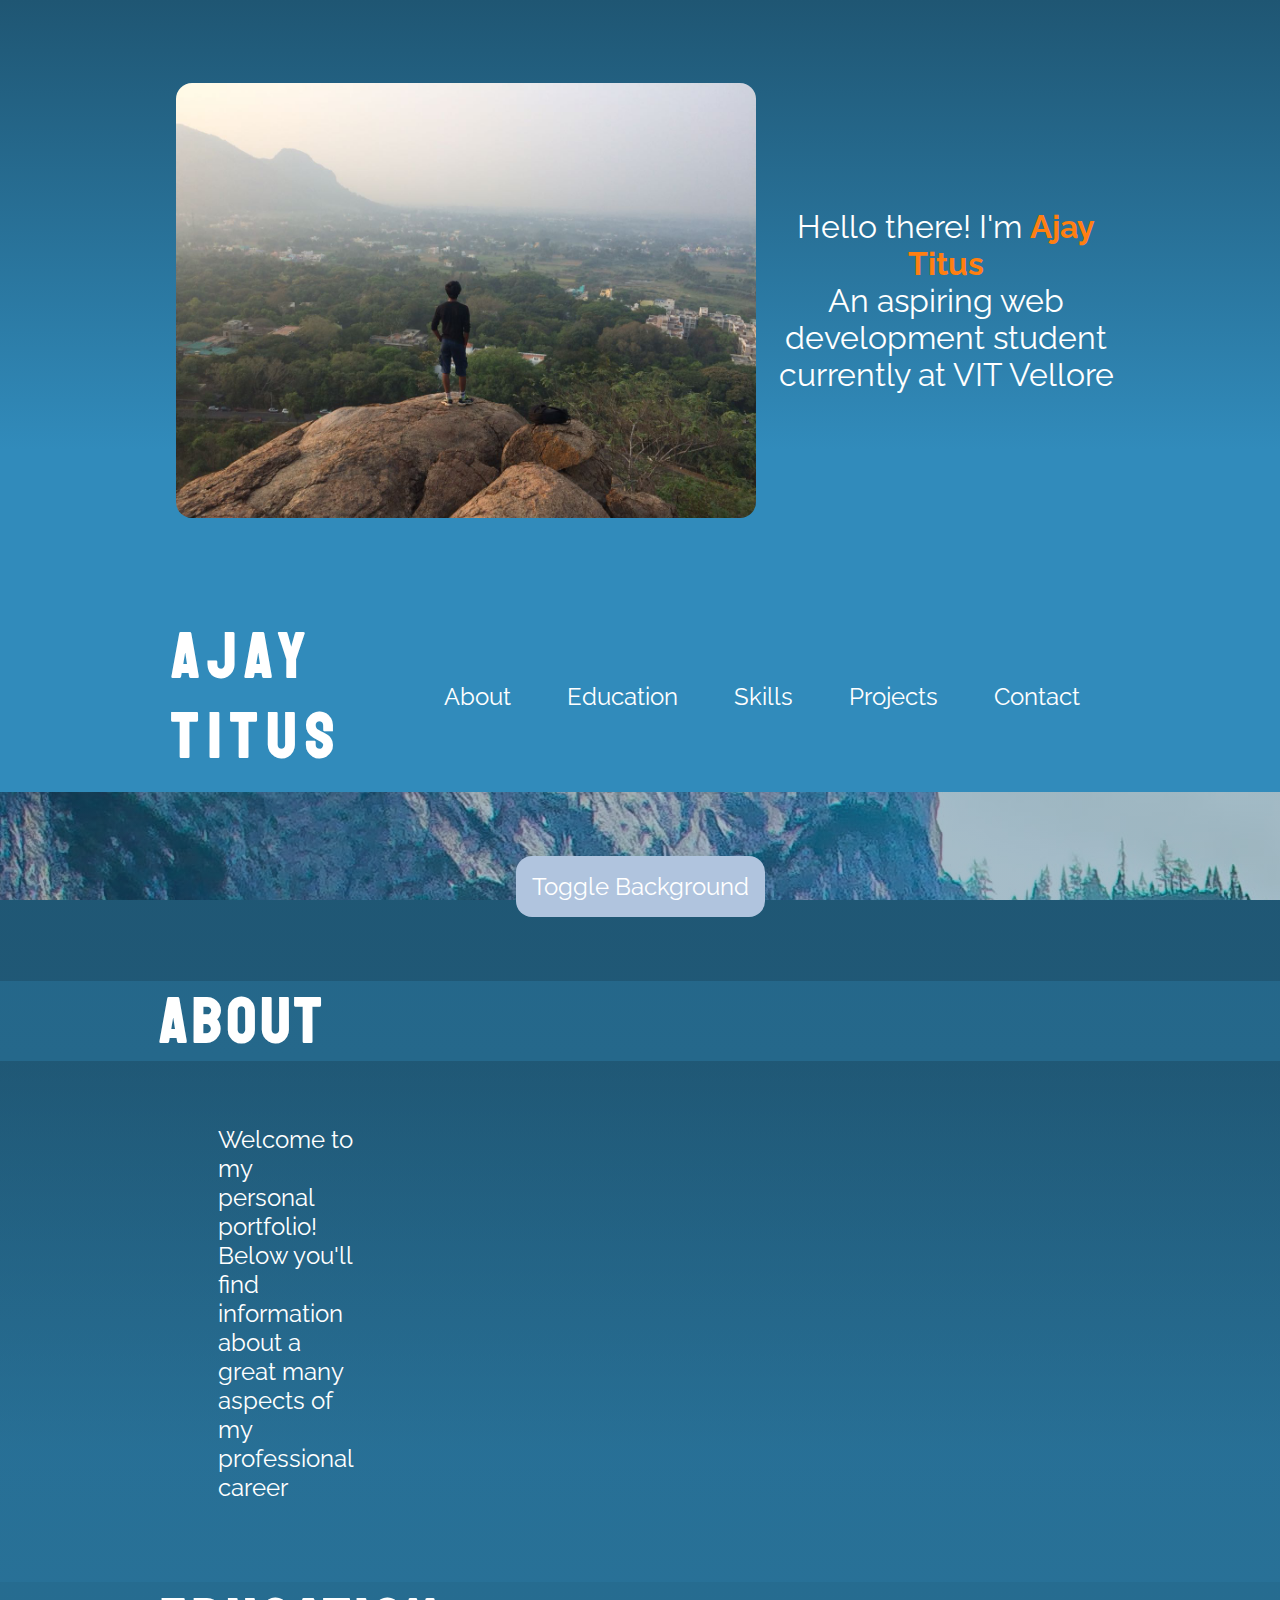
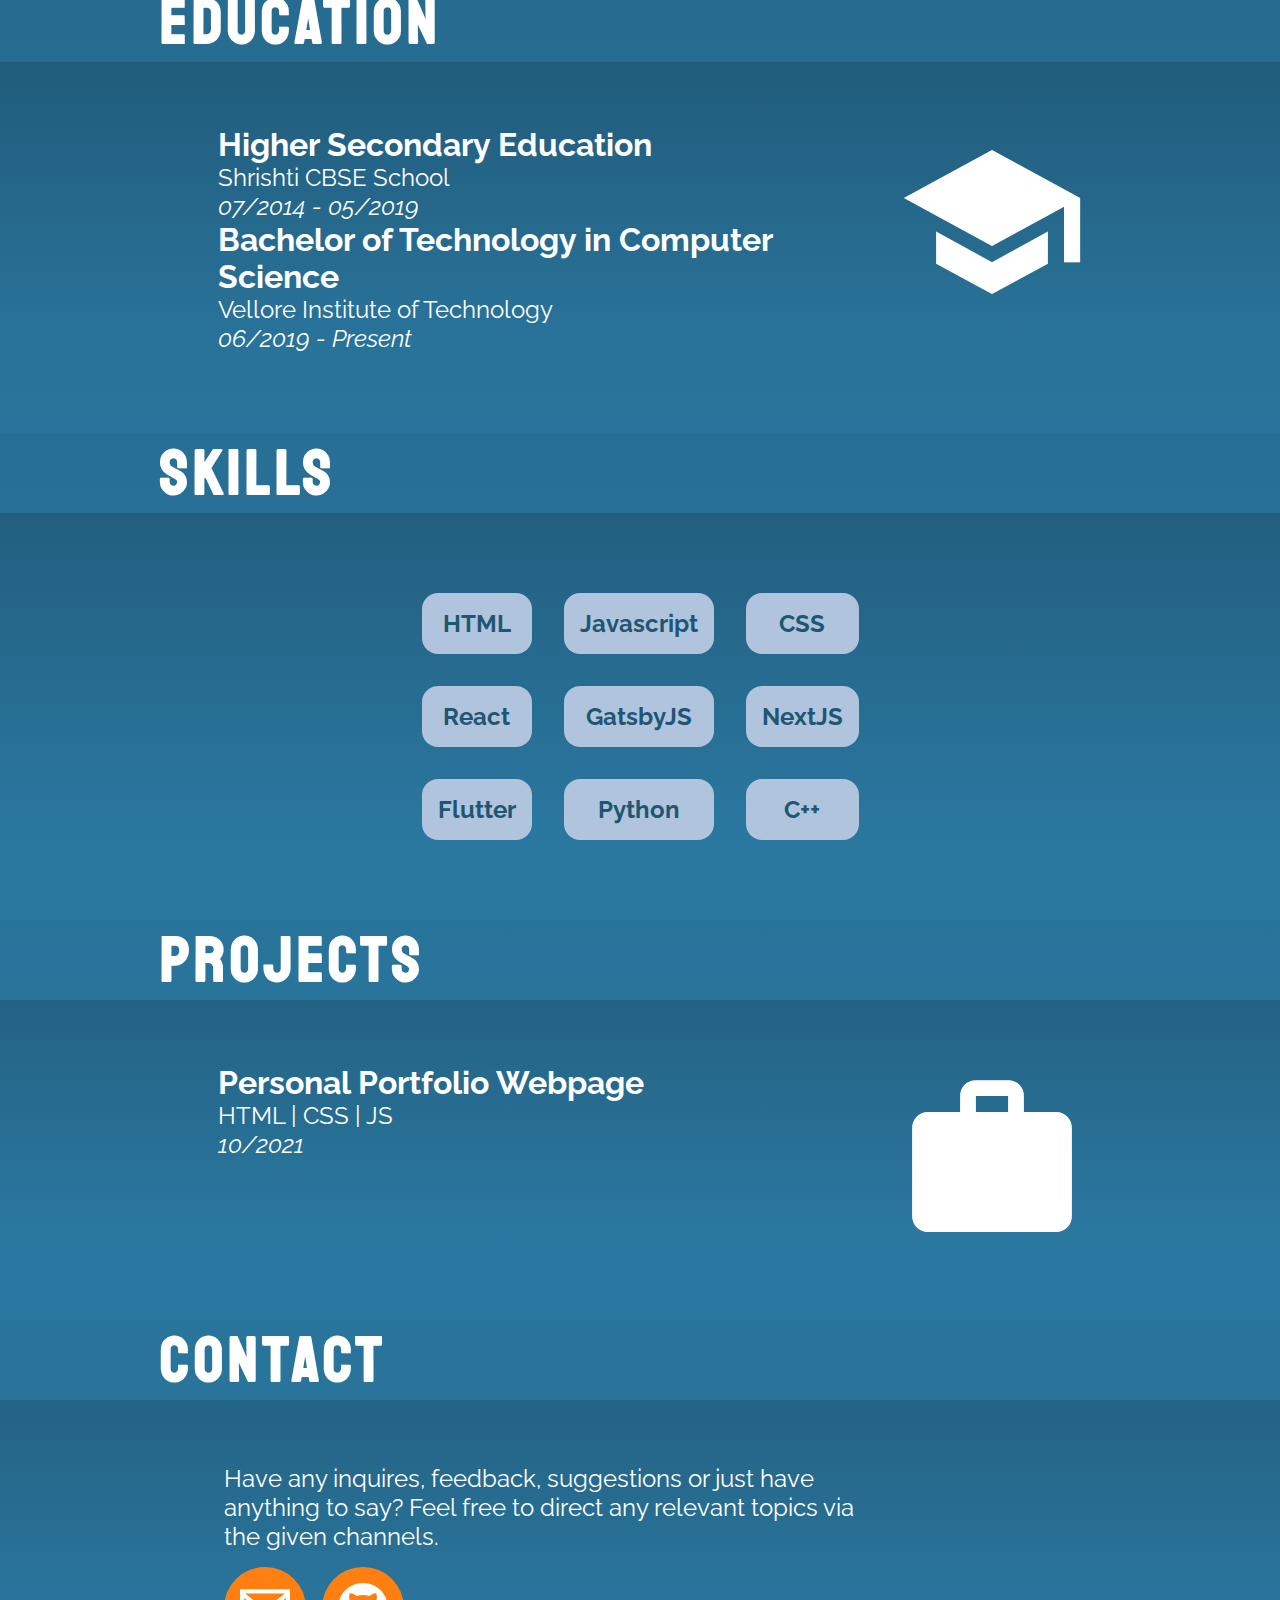
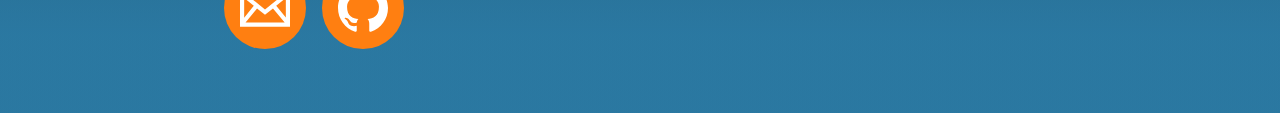
<file: index.html>
<!DOCTYPE html>
<html lang="en">
<head>
    <meta charset="UTF-8">
    <meta http-equiv="X-UA-Compatible" content="IE=edge">
    <meta name="viewport" content="width=device-width, initial-scale=1.0">
    <title>Ajay Titus</title>
    <link rel="icon" href="./images/profile_picture.png">
    <link type="text/css" rel="stylesheet" href="./styles/global.css">
    <link type="text/css" rel="stylesheet" href="./styles/nav.css">
    <link type="text/css" rel="stylesheet" href="./styles/about.css">
    <link type="text/css" rel="stylesheet" href="./styles/education.css">
    <link type="text/css" rel="stylesheet" href="./styles/skills.css">
    <link type="text/css" rel="stylesheet" href="./styles/projects.css">
    <link type="text/css" rel="stylesheet" href="./styles/contact.css">

    <link href="https://fonts.googleapis.com/icon?family=Material+Icons"rel="stylesheet">
    
</head>
<body class="container">
    <div class="header">
        <div class="headerItems">
            <img src="./images/front.jpg" alt="Header Image">
            <p>
                Hello there! I'm <strong>Ajay Titus</strong>  <br> An aspiring web development student currently at VIT Vellore
            </p>
        </div>
    </div>
    <div class="nav">
        <div class="navContents">
            <a href="#">
                <strong>AJAY TITUS</strong>
            </a>

            <div class="navLinks">
                <ul>
                    <li>
                        <a href="#about">About</a>
                    </li>
                    <li>
                        <a href="#education">Education</a>
                    </li>
                    <li>
                        <a href="#skills">Skills</a>
                    </li>
                    <li>
                        <a href="#projects">Projects</a>
                    </li>
                    <li>
                        <a href="#contact">Contact</a>
                    </li>
                </ul>
            </div>
        </div>
    </div>
    <div class="contents bg-img" id="contents">

        <div class="bgToggle">
            <button class="button" id="toggle">Toggle Background</button>
        </div>

        <div class="subHeading">
            <strong>ABOUT</strong>
        </div>
        <div class="about" id="about">
            <div class="subContent">
                <div class="text">
                    <p>
                        Welcome to my personal portfolio! Below you'll find information about a great many aspects of my professional career
                    </p>
                </div>
                <span class="material-icons">flutter_dash</span>
            </div>
        </div>

        <div class="subHeading">
            <strong>EDUCATION</strong>
        </div>
        <div class="education" id="education">
            <div class="subContent">
                <div class="text">
                    <p><strong>Higher Secondary Education</strong> <br> Shrishti CBSE School <br> <i>07/2014 - 05/2019</i></p>
                    <p><strong>Bachelor of Technology in Computer Science</strong> <br> Vellore Institute of Technology <br> <i>06/2019 - Present</i></p>
                </div>

                <span class="material-icons">school</span>
            </div>
        </div>

        <div class="subHeading">
            <strong>SKILLS</strong>
        </div>
        <div class="skills" id="skills">
            <div class="tags">
                <div class="tag">HTML</div>
                <div class="tag">Javascript</div>
                <div class="tag">CSS</div>
                <div class="tag">React</div>
                <div class="tag">GatsbyJS</div>
                <div class="tag">NextJS</div>
                <div class="tag">Flutter</div>
                <div class="tag">Python</div>
                <div class="tag">C++</div>
            </div>
        </div>

        <div class="subHeading">
            <strong>PROJECTS</strong>
        </div>
        <div class="projects" id="projects">
            <div class="subContent">
                <div class="text">
                    <a target="_blank" href="https://github.com/JayakumarClassroom/fs_21_22_cse3002_eth_g1_iwp-ajaytitus1386/tree/main/Digital%20Assignment%20-%201"><strong>Personal Portfolio Webpage</strong> <br> HTML | CSS | JS <br> <i>10/2021</i></a>
                </div>

                <span class="material-icons">work</span>
            </div>
        </div>

        <div class="subHeading">
            <strong>Contact</strong>
        </div>
        <div class="contact" id="contact">
            <div class="subContent">
                <p>Have any inquires, feedback, suggestions or just have anything to say? Feel free to direct any relevant topics via the given channels.</p>
                <div class="icons">
                    <a class="icon" href="mailto:ajaygeorge.titus2019@vitstudent.ac.in" target="_blank" rel="noreferrer">
                        <svg fill="inherit" xmlns="http://www.w3.org/2000/svg" viewBox="0 0 24 24">
                            <path d="M0 3v18h24v-18h-24zm6.623 7.929l-4.623 5.712v-9.458l4.623 3.746zm-4.141-5.929h19.035l-9.517 7.713-9.518-7.713zm5.694 7.188l3.824 3.099 3.83-3.104 5.612 6.817h-18.779l5.513-6.812zm9.208-1.264l4.616-3.741v9.348l-4.616-5.607z"/>
                        </svg>
                    </a>

                    <a class="icon" href="https://github.com/ajaytitus1386" target="_blank" rel="noreferrer">
                        <svg fill="inherit" xmlns="http://www.w3.org/2000/svg" viewBox="0 0 24 24">
                            <path d="M12 0c-6.626 0-12 5.373-12 12 0 5.302 3.438 9.8 8.207 11.387.599.111.793-.261.793-.577v-2.234c-3.338.726-4.033-1.416-4.033-1.416-.546-1.387-1.333-1.756-1.333-1.756-1.089-.745.083-.729.083-.729 1.205.084 1.839 1.237 1.839 1.237 1.07 1.834 2.807 1.304 3.492.997.107-.775.418-1.305.762-1.604-2.665-.305-5.467-1.334-5.467-5.931 0-1.311.469-2.381 1.236-3.221-.124-.303-.535-1.524.117-3.176 0 0 1.008-.322 3.301 1.23.957-.266 1.983-.399 3.003-.404 1.02.005 2.047.138 3.006.404 2.291-1.552 3.297-1.23 3.297-1.23.653 1.653.242 2.874.118 3.176.77.84 1.235 1.911 1.235 3.221 0 4.609-2.807 5.624-5.479 5.921.43.372.823 1.102.823 2.222v3.293c0 .319.192.694.801.576 4.765-1.589 8.199-6.086 8.199-11.386 0-6.627-5.373-12-12-12z"/>
                        </svg>
                    </a>

                </div>
            </div>
        </div>

    </div>
    <script src="./js/index.js"></script>
</body>

</html>
</file>
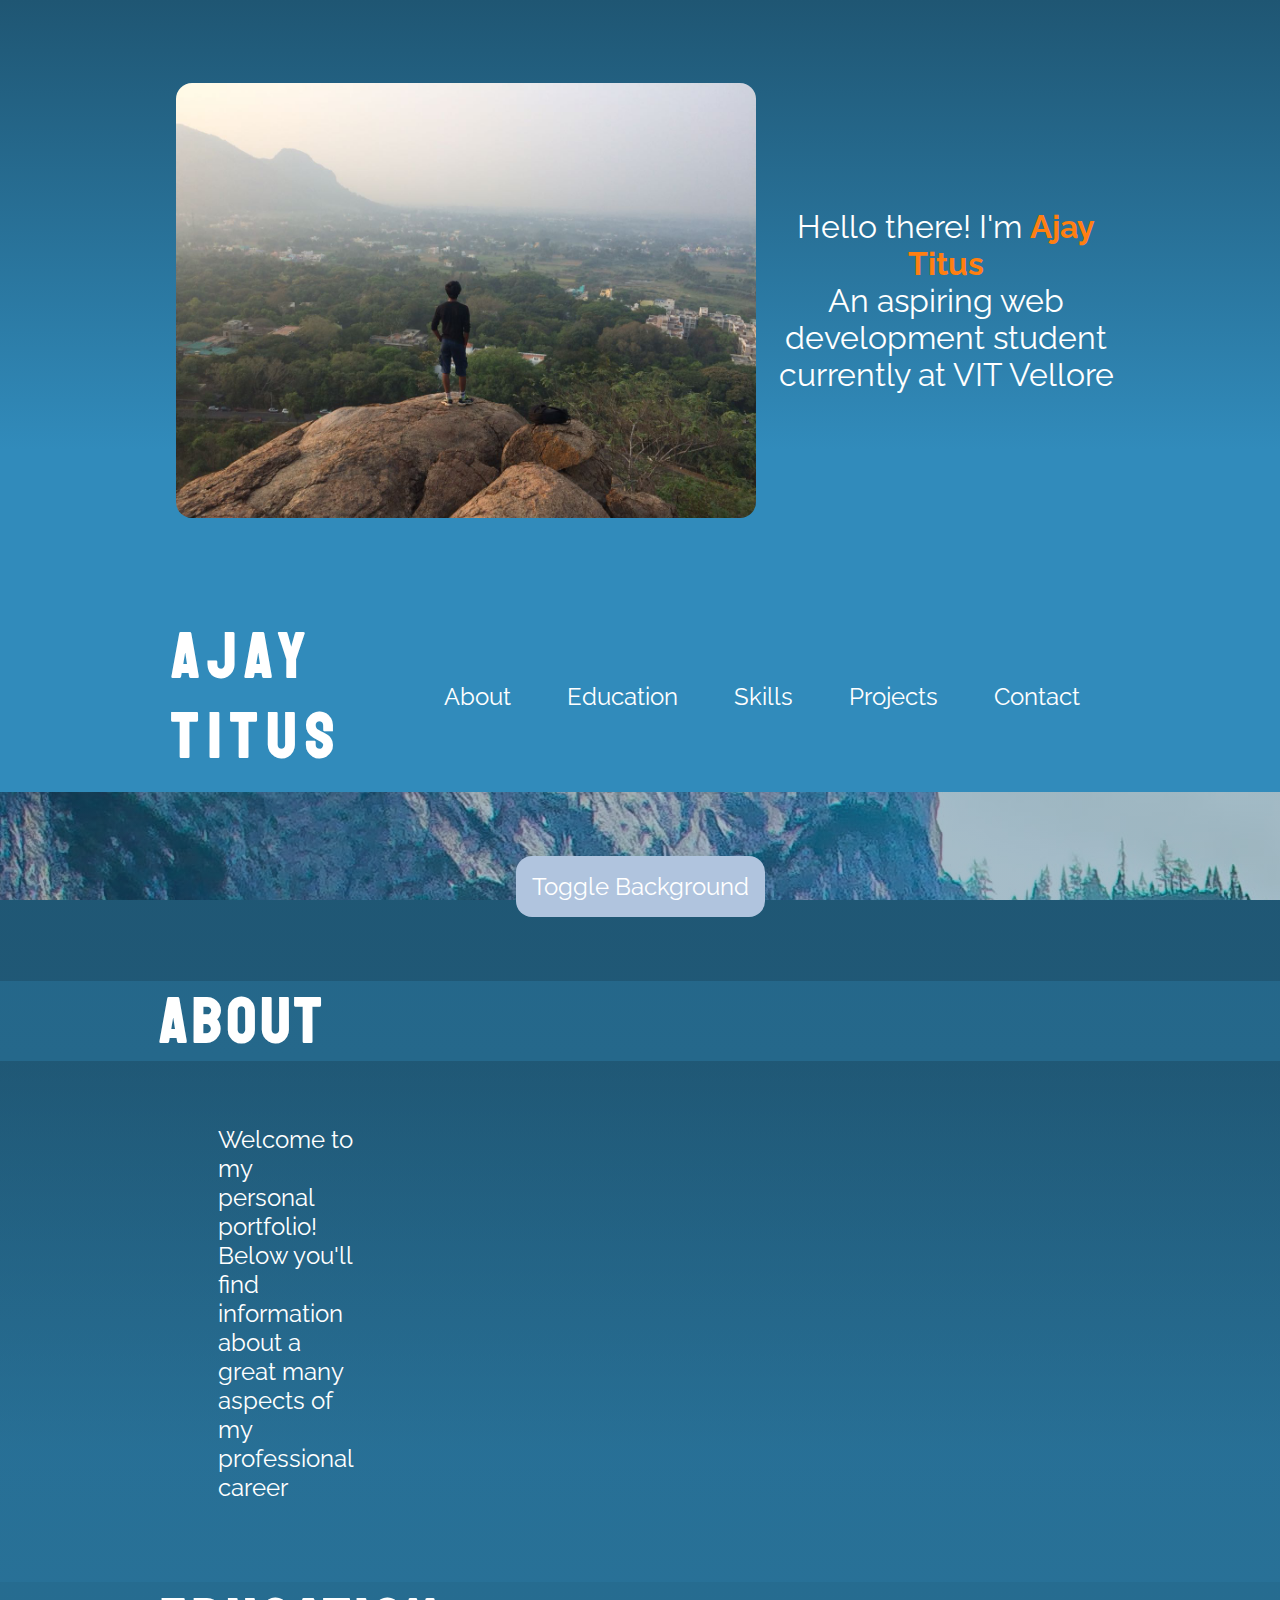
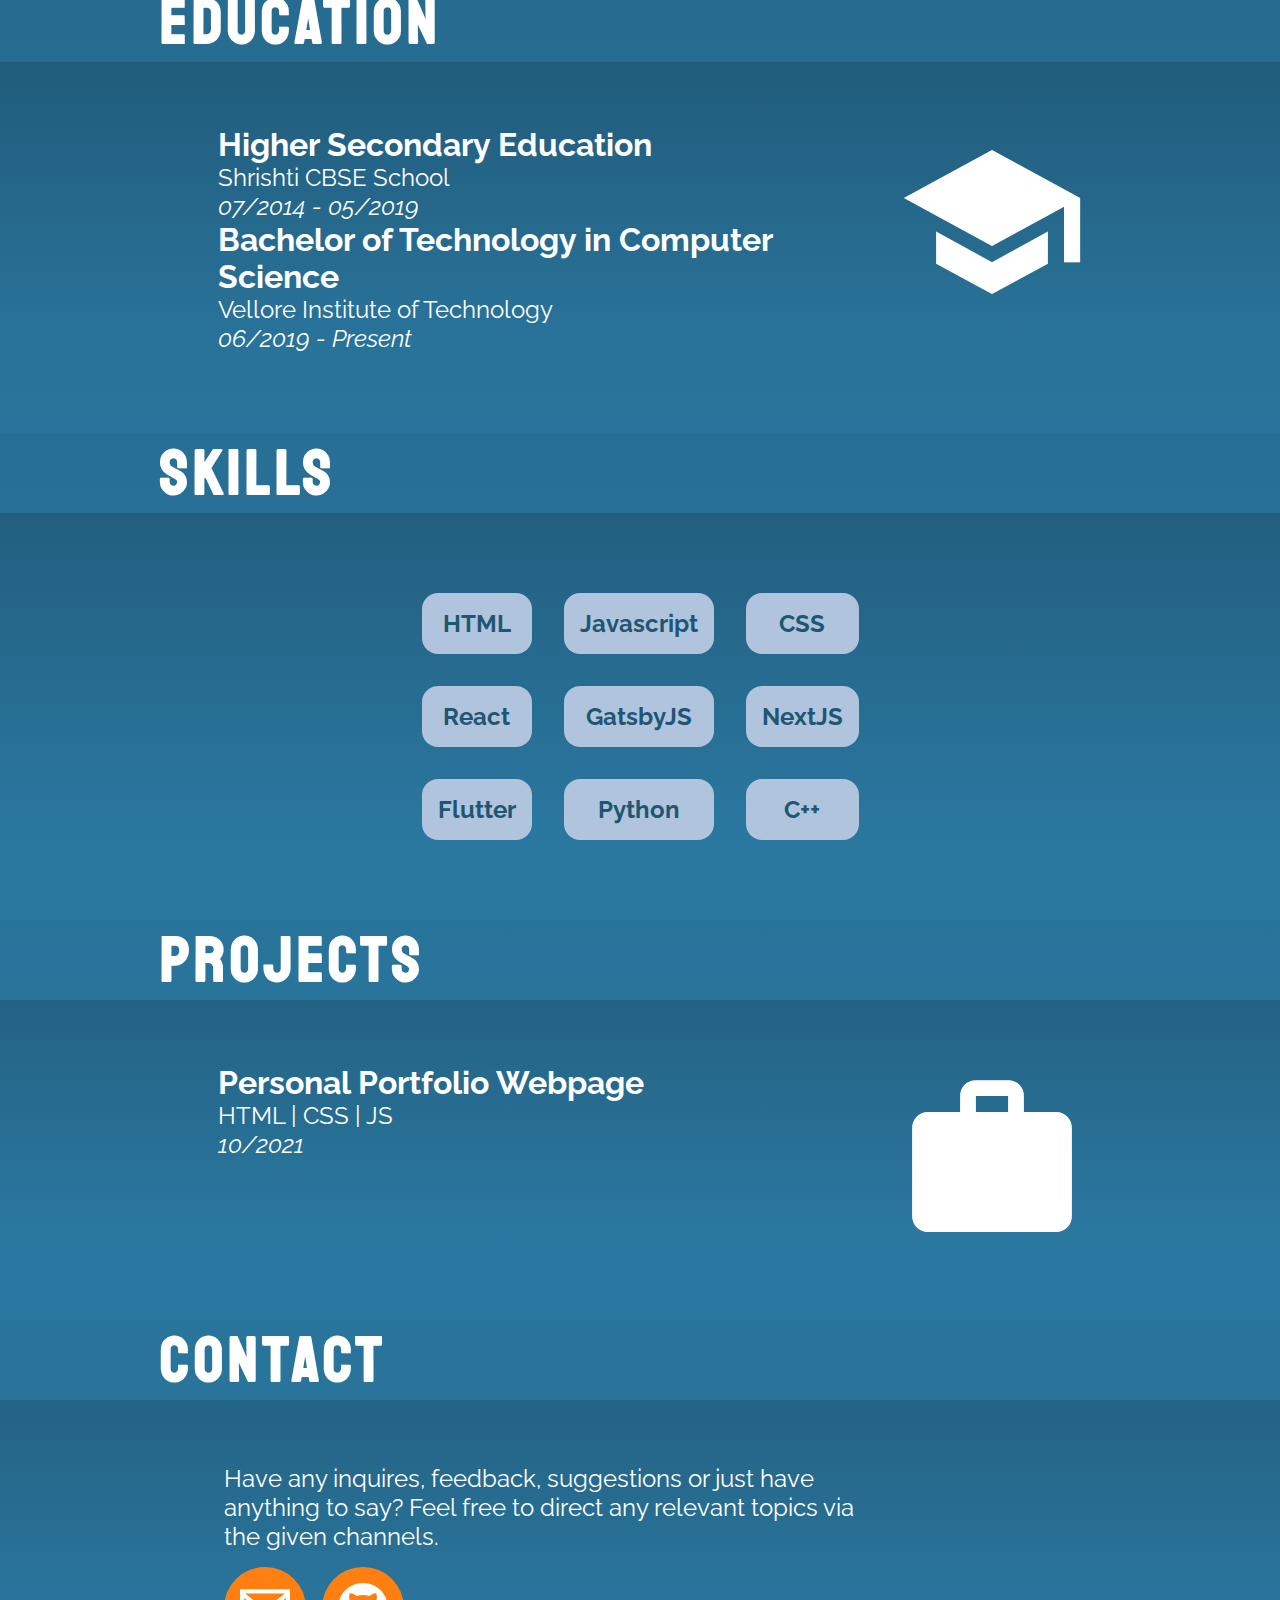
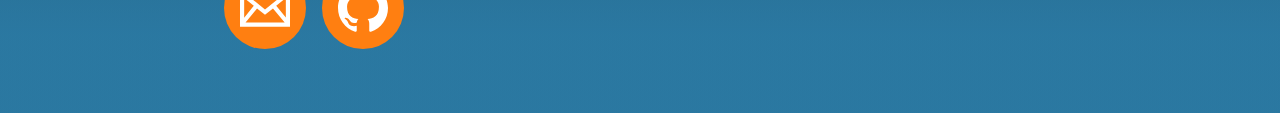
<file: src/index.html>
<!DOCTYPE html>
<html lang="en">
<head>
    <meta charset="UTF-8">
    <meta http-equiv="X-UA-Compatible" content="IE=edge">
    <meta name="viewport" content="width=device-width, initial-scale=1.0">
    <title>Ajay Titus</title>
    <link rel="icon" href="../images/profile_picture.png">
    <link type="text/css" rel="stylesheet" href="../styles/global.css">
    <link type="text/css" rel="stylesheet" href="../styles/nav.css">
    <link type="text/css" rel="stylesheet" href="../styles/about.css">
    <link type="text/css" rel="stylesheet" href="../styles/education.css">
    <link type="text/css" rel="stylesheet" href="../styles/skills.css">
    <link type="text/css" rel="stylesheet" href="../styles/projects.css">
    <link type="text/css" rel="stylesheet" href="../styles/contact.css">

    <link href="https://fonts.googleapis.com/icon?family=Material+Icons"rel="stylesheet">
    
</head>
<body class="container">
    <div class="header">
        <div class="headerItems">
            <img src="../images/front.jpg" alt="Header Image">
            <p>
                Hello there! I'm <strong>Ajay Titus</strong>  <br> An aspiring web development student currently at VIT Vellore
            </p>
        </div>
    </div>
    <div class="nav">
        <div class="navContents">
            <a href="#">
                <strong>AJAY TITUS</strong>
            </a>

            <div class="navLinks">
                <ul>
                    <li>
                        <a href="#about">About</a>
                    </li>
                    <li>
                        <a href="#education">Education</a>
                    </li>
                    <li>
                        <a href="#skills">Skills</a>
                    </li>
                    <li>
                        <a href="#projects">Projects</a>
                    </li>
                    <li>
                        <a href="#contact">Contact</a>
                    </li>
                </ul>
            </div>
        </div>
    </div>
    <div class="contents bg-img" id="contents">

        <div class="bgToggle">
            <button class="button" id="toggle">Toggle Background</button>
        </div>

        <div class="subHeading">
            <strong>ABOUT</strong>
        </div>
        <div class="about" id="about">
            <div class="subContent">
                <div class="text">
                    <p>
                        Welcome to my personal portfolio! Below you'll find information about a great many aspects of my professional career
                    </p>
                </div>
                <span class="material-icons">flutter_dash</span>
            </div>
        </div>

        <div class="subHeading">
            <strong>EDUCATION</strong>
        </div>
        <div class="education" id="education">
            <div class="subContent">
                <div class="text">
                    <p><strong>Higher Secondary Education</strong> <br> Shrishti CBSE School <br> <i>07/2014 - 05/2019</i></p>
                    <p><strong>Bachelor of Technology in Computer Science</strong> <br> Vellore Institute of Technology <br> <i>06/2019 - Present</i></p>
                </div>

                <span class="material-icons">school</span>
            </div>
        </div>

        <div class="subHeading">
            <strong>SKILLS</strong>
        </div>
        <div class="skills" id="skills">
            <div class="tags">
                <div class="tag">HTML</div>
                <div class="tag">Javascript</div>
                <div class="tag">CSS</div>
                <div class="tag">React</div>
                <div class="tag">GatsbyJS</div>
                <div class="tag">NextJS</div>
                <div class="tag">Flutter</div>
                <div class="tag">Python</div>
                <div class="tag">C++</div>
            </div>
        </div>

        <div class="subHeading">
            <strong>PROJECTS</strong>
        </div>
        <div class="projects" id="projects">
            <div class="subContent">
                <div class="text">
                    <a target="_blank" href="https://github.com/JayakumarClassroom/fs_21_22_cse3002_eth_g1_iwp-ajaytitus1386/tree/main/Digital%20Assignment%20-%201"><strong>Personal Portfolio Webpage</strong> <br> HTML | CSS | JS <br> <i>10/2021</i></a>
                </div>

                <span class="material-icons">work</span>
            </div>
        </div>

        <div class="subHeading">
            <strong>Contact</strong>
        </div>
        <div class="contact" id="contact">
            <div class="subContent">
                <p>Have any inquires, feedback, suggestions or just have anything to say? Feel free to direct any relevant topics via the given channels.</p>
                <div class="icons">
                    <a class="icon" href="mailto:ajaygeorge.titus2019@vitstudent.ac.in" target="_blank" rel="noreferrer">
                        <svg fill="inherit" xmlns="http://www.w3.org/2000/svg" viewBox="0 0 24 24">
                            <path d="M0 3v18h24v-18h-24zm6.623 7.929l-4.623 5.712v-9.458l4.623 3.746zm-4.141-5.929h19.035l-9.517 7.713-9.518-7.713zm5.694 7.188l3.824 3.099 3.83-3.104 5.612 6.817h-18.779l5.513-6.812zm9.208-1.264l4.616-3.741v9.348l-4.616-5.607z"/>
                        </svg>
                    </a>

                    <a class="icon" href="https://github.com/ajaytitus1386" target="_blank" rel="noreferrer">
                        <svg fill="inherit" xmlns="http://www.w3.org/2000/svg" viewBox="0 0 24 24">
                            <path d="M12 0c-6.626 0-12 5.373-12 12 0 5.302 3.438 9.8 8.207 11.387.599.111.793-.261.793-.577v-2.234c-3.338.726-4.033-1.416-4.033-1.416-.546-1.387-1.333-1.756-1.333-1.756-1.089-.745.083-.729.083-.729 1.205.084 1.839 1.237 1.839 1.237 1.07 1.834 2.807 1.304 3.492.997.107-.775.418-1.305.762-1.604-2.665-.305-5.467-1.334-5.467-5.931 0-1.311.469-2.381 1.236-3.221-.124-.303-.535-1.524.117-3.176 0 0 1.008-.322 3.301 1.23.957-.266 1.983-.399 3.003-.404 1.02.005 2.047.138 3.006.404 2.291-1.552 3.297-1.23 3.297-1.23.653 1.653.242 2.874.118 3.176.77.84 1.235 1.911 1.235 3.221 0 4.609-2.807 5.624-5.479 5.921.43.372.823 1.102.823 2.222v3.293c0 .319.192.694.801.576 4.765-1.589 8.199-6.086 8.199-11.386 0-6.627-5.373-12-12-12z"/>
                        </svg>
                    </a>

                </div>
            </div>
        </div>

    </div>
    <script src="../js/index.js"></script>
</body>

</html>
</file>
<file: styles/global.css>
@import url('https://fonts.googleapis.com/css2?family=Raleway&display=swap');
@import url('https://fonts.googleapis.com/css2?family=Staatliches&display=swap');

:root {
    --font-stack : 'Raleway', sans-serif;
    --font-heading-stack : 'Staatliches', cursive;
    --primary-color : #1f5673;
    --primary-light-color : rgba(49,139,187,1);
    --secondary-color : #ff7f11;
    --text-color : #fff;
    --header-gradient : linear-gradient(360deg, rgba(49,139,187,1) 25%, rgba(31,86,115,1) 100%);
    --bg-gradient : linear-gradient(360deg, rgba(49,139,187,0.4) 25%, rgba(31,86,115,0.4) 100%);

    --sub-heading-size : 4rem;
}

* {
    margin: 0;
    padding: 0;
    text-decoration: none;
    font-family: var(--font-stack); 
}

.orange {
    color: var(--secondary-color);
    fill:  var(--secondary-color);
}

html,body {
    max-height: 100%;
    max-width: 100%;
}

.container{
    display: flex;
    flex-direction: column;
    min-height: 100vh;
    width: 100%;
    background-color: var(--primary-color);

}

.header {
    display: flex;
    flex-direction: row;
    justify-content: center;
    align-items: center;
    width: 100%;
    height: 600px;
    background : var(--header-gradient);
    color: var(--text-color);
    
}

.header .headerItems{
    display: flex;
    flex-direction: row;
    justify-content: center;
    align-items: center;
    width: 75% ;
}

.header .headerItems img {
    border-radius: 1rem;
    overflow: hidden;
    max-height: 600px;
    max-width: 800px;
    margin: 1rem;
}

.header .headerItems p {
    width: 50%;
    text-align: center;
    font-size: xx-large;
}

.header .headerItems strong {
    font-size: xx-large;
    color: var(--secondary-color);
}

.contents {
    display: flex;
    flex-direction: column;
    justify-content: center;
    align-items: center;
    background : var(--bg-gradient);
    width: 100%;
    min-height: 100vh;
    height: fit-content;
    transition: ease-in-out 300ms;
}

.bg-img{
    background: var(--bg-gradient), url('../images/lorenzo-moschi-XG391m6rH_8-unsplash.jpg') fixed;;
}

.bgToggle{
    margin: 4rem;
}

.button{
    background-color: lightsteelblue;
    font-size: x-large;
    padding: 1rem;
    border: none;
    border-radius: 1rem;
    color: var(--text-color);
    transition: ease-in-out 100ms;
}

.button:hover{
    filter: brightness(0.9);
    transform: scale(1.1);
}

.subHeading{
    width: 100%;
    font-size: var(--sub-heading-size);
    background: rgba(49,139,187,0.3);
    color: var(--text-color);
    transition: ease-in-out 300ms;
}
.subHeading:hover{
    color: var(--secondary-color);
    background: rgba(49,139,187,0.8);
}

.subHeading strong {
    margin-left: 12.5%;
    font-family: var(--font-heading-stack);
    letter-spacing: 5px;
}
</file>
<file: styles/nav.css>
.nav{
    z-index: 10;
    position: sticky;
    top: 0;
    display: flex;
    align-items: center;
    justify-content: center; 
    flex-direction: row;
    background-color: var(--primary-light-color);
    padding: 1rem;
}

.nav .navContents {
    display: flex;
    flex-direction: row;
    width: 75%;
    justify-content: space-between;
    align-items: center;
}

.nav .navContents strong {
    color: var(--text-color);
    font-size: 4rem;
    font-family: var(--font-heading-stack);
    letter-spacing: 10px;
}

.nav .navContents .navLinks ul{
    display: flex;
    flex-direction: row;
    list-style: none;
    font-size: x-large;
}

.nav .navContents .navLinks ul li a{
    color: var(--text-color);
    margin: 20px;
    padding: 0.5rem;
    transition: ease-in-out 200ms;
}

.nav .navContents .navLinks ul li a:hover{
    border-bottom: 2px solid var(--secondary-color);
    color: var(--secondary-color);
    
}
</file>
<file: styles/about.css>
.about{
    display: flex;
    flex-direction: column;
    justify-content: center;
    align-items: flex-start;
    width: 100%;
    background: var(--bg-gradient);
}

.about .subContent {
    display: flex;
    flex-direction: row ;
    justify-content: space-between;
    align-items: flex-start;
    width: 80vw;
    color: var(--text-color);
    padding: 4rem;
    
}

.about .subContent .text strong {
    font-size: xx-large;
}

.about .subContent .text  {
    font-size: x-large;
    padding-bottom: 1rem;
    margin-left: 15%;
}


.about .subContent .material-icons {
    font-size: 12rem;   
}
</file>
<file: styles/education.css>
.education{
    display: flex;
    flex-direction: column;
    justify-content: center;
    align-items: flex-start;
    width: 100%;
    background: var(--bg-gradient);
}

.education .subContent {
    display: flex;
    flex-direction: row ;
    justify-content: space-between;
    align-items: flex-start;
    width: 80vw;
    color: var(--text-color);
    padding: 4rem;
    
}

.education .subContent .text strong {
    font-size: xx-large;
}

.education .subContent .text  {
    font-size: x-large;
    padding-bottom: 1rem;
    margin-left: 15%;
}

.education .subContent .material-icons {
    font-size: 12rem;   
}
</file>
<file: styles/skills.css>
.skills{
    display: flex;
    flex-direction: column;
    justify-content: center;
    align-items: center;
    width: 100%;
    padding-top: 4rem;
    padding-bottom: 4rem;
    background: var(--bg-gradient);
}

.skills .tags {
    display: grid;
    grid-template-columns: auto auto auto;
}

.skills .tag{
    text-align: center;
    background-color: lightsteelblue;
    border-radius: 1rem;
    margin: 1rem;
    font-size: x-large;
    color: var(--primary-color);
    font-weight: bold;
    padding: 1rem;
    transition: ease-in-out 100ms;
}
.skills .tag:hover{
    transform: scale(1.1);
    filter: brightness(1.1);
}
</file>
<file: styles/projects.css>
.projects{
    display: flex;
    flex-direction: column;
    justify-content: center;
    align-items: flex-start;
    width: 100%;
    background: var(--bg-gradient);
}

.projects .subContent {
    display: flex;
    flex-direction: row ;
    justify-content: space-between;
    align-items: flex-start;
    width: 80vw;
    color: var(--text-color);
    padding: 4rem;
    
}

.projects .subContent .text strong {
    font-size: xx-large;
}

.projects .subContent .text  {
    font-size: x-large;
    padding-bottom: 1rem;
    margin-left: 15%;
}

.projects .subContent .text  a{
    color: var(--text-color);
}
.projects .subContent .text  a:hover{
    color: var(--secondary-color);

}

.projects .subContent .material-icons {
    font-size: 12rem;   
}
</file>
<file: styles/contact.css>
.contact {
    display: flex;
    flex-direction: column;
    justify-content: center;
    align-items: flex-start;
    width: 100%;
    background: var(--bg-gradient);
}

.contact .subContent {
    display: flex;
    flex-direction: column ;
    justify-content: space-evenly;
    align-items: flex-start;
    width: 50vw;
    color: var(--text-color);
    padding: 4rem;
    margin-left: 10rem;
    
}

.contact .subContent p {  
    font-size: x-large;
}

.contact .subContent .icons {
    display: flex;
    flex-direction: row;
}

.contact .subContent .icons .icon {
    width: 50px;
    height: 50px;
    background-color: var(--secondary-color);
    border-radius: 50%;
    padding: 1rem;
    margin-top: 1rem;
    margin-right: 1rem;
    fill: var(--text-color);
    transition: ease-in-out 100ms;
}

.contact .subContent .icons .icon:hover {
    transform: scale(1.1);
    filter: brightness(1.1);
}
</file>
